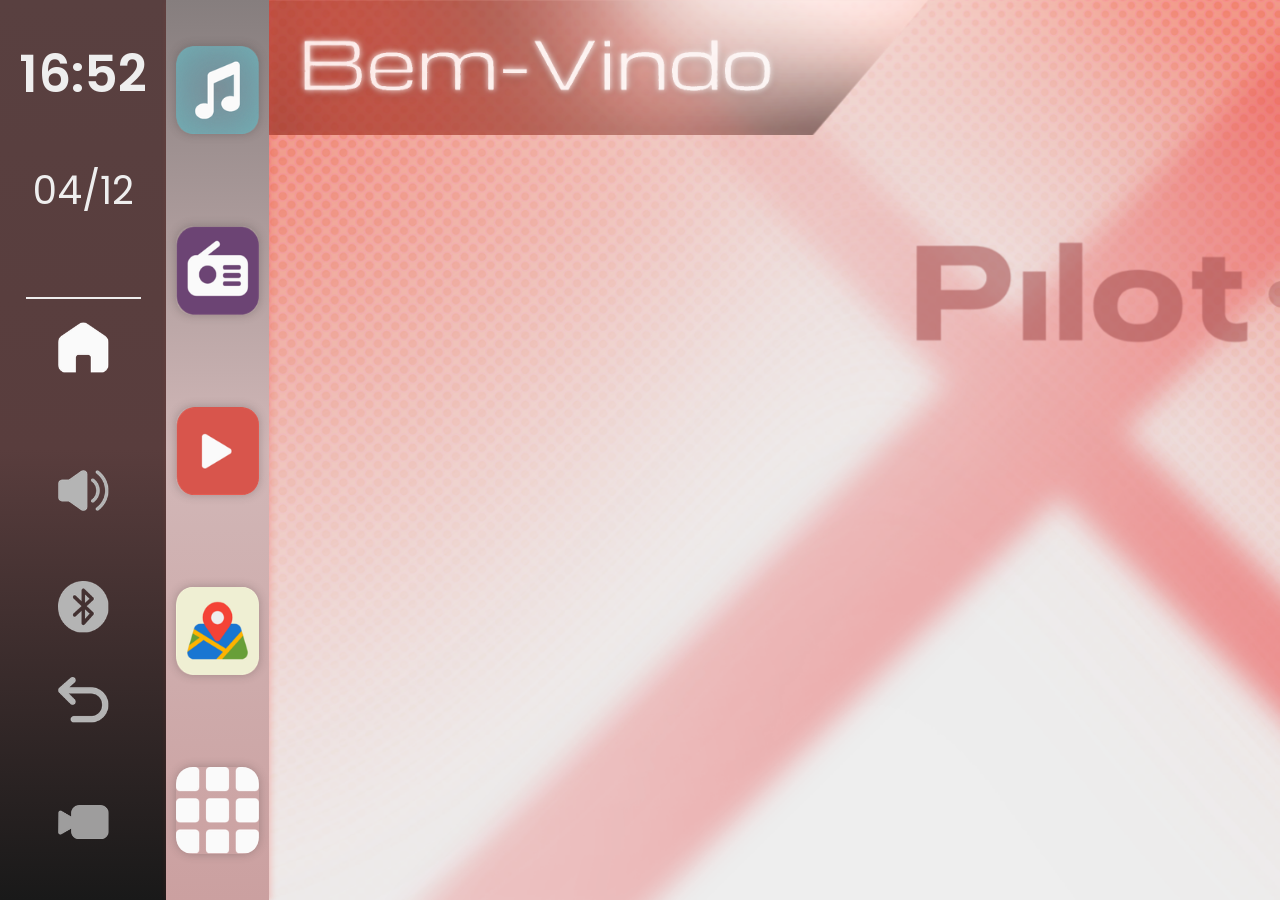
<file: index.html>
<!DOCTYPE html>
<html lang="pt-br">
<head>
    <meta charset="UTF-8">
    <meta name="viewport" content="width=device-width, initial-scale=1.0">
    <title>Pilot-OS Protótipo</title>
    <link rel="stylesheet" href="css/style.css">
</head>
<body>
    <div id="orientation">
        <div>
            <h1>Gire seu dispositivo para<br> melhor experiência.</h1>
            <img src="images/girar.png" alt="logo">
        </div>
    </div>
    <div class="navigation">
            <nav id="principalNav">
                <!-- clock -->
                <div id="clock"></div>
                    <script src="clock.js"></script>
                <!-- date -->
                <div id="date"></div>
                    <script src="date.js"></script>
                <!-- separator -->
                <div class="separator"></div>
                <!-- home -->
                <a href="index.html">
                    <img src="images/home.png" alt="home">
                </a>
                <!-- volume -->
                <button id="btnAbrirVolume">
                    <img src="images/volume.png" alt="volumeButton">
                </button>
                <!-- Estrutura do Popup Volume -->
                <div id="popupVolume" class="popup-overlay">
                    <div class="popup-content">
                        <span class="close-btn">&times;</span>
                        <img src="images/volume.png" alt="volumeLogo">
                        <input type="range" id="sliderVolume" min="0" max="1" step="0.1" value="1">
                        <p>Volume: <span id="valorVolume">100%</span></p>
                    </div>
                </div>
                 <!-- bluetooth -->
                <button id="btnAbrirBluetooth">
                    <img src="images/bluetooth.png" alt="bluetoothButton">
                </button>
                 <!-- Estrutura do Popup bluetooth -->
                <div id="popupBluetooth" class="popup-overlay">
                    <div class="popup-content">
                        <span class="close-blue">&times;</span>
                        <img src="images/bluetooth.png" alt="bluetoothLogo">
                        <h2>Escaneando aparelhos
                            <span class="reticencias"></span>
                        </h2>
                    </div>
                </div>
                <script src="volume.js"></script>
                <script src="bluetooth.js"></script>
                <!-- back -->
                <a href="index.html">
                    <img src="images/back.png" alt="back">
                </a>
                <a href="camera.html">
                    <img src="images/camera.png" alt="camera">
                </a>
            </nav>
            <nav id="appsNav">
                <a href="https://spotify.com" id="spotify">
                    <img src="images/musicplayer.png" alt="spotify">
                    <div class="redirect">
                        <p>Isso o redirecionará para spotify.com</p>
                    </div>
                </a>
                <a href="radio.html">
                    <img src="images/radio.png" alt="radio">
                </a>
                <a href="https://youtube.com"  id="yt">
                    <img src="images/youtube.png" alt="youtube">
                    <div class="redirect">
                        <p>Isso o redirecionará para youtube.com</p>
                    </div>
                </a>
                <a href="https://www.google.com/maps/" id="maps">
                    <img src="images/maps.png" alt="maps">
                    <div class="redirect">
                        <p>Isso o redirecionará para google.com/maps</p>
                    </div>
                </a>
                <button class="otherApps-button">
                    <img src="images/otherApps.png" alt="otherApps">
                </button>
            </nav>
    </div>
    <main>
        <img src="images/bem-vindo.png" alt="welcome" class="welcome">
        <section id="otherApps">

            
            <img src="images/apps/config.png" alt="settings">
            
            <a href="https://open.spotify.com/intl-pt">
                <img src="images/apps/music.png" alt="musicplayer">
            </a>
            <a href="https://play.google.com/store/games?hl=pt_BR">
                <img src="images/apps/store.png" alt="appstore">
            </a>
            <a href="radio.html">
                <img src="images/apps/radio.png" alt="radio">
            </a>
            <a href="phone.html">
                <img src="images/apps/phone.png" alt="phone">
            </a>
            <a href="https://www.youtube.com/">
                <img src="images/apps/yt.png" alt="youtube">
            </a>
            <a href="https://google.com">
                <img src="images/apps/browser.png" alt="browser">
            </a>
            <a href="https://maps.google.com/">
                <img src="images/apps/maps.png" alt="maps">
            </a>

        </section>
        <script>
            const button = document.querySelector(".otherApps-button");
            const apps = document.querySelector("#otherApps");

            button.addEventListener("click", () => {
                apps.classList.toggle("open");
            });
        </script>
    </main>
</body>
</html>
</file>
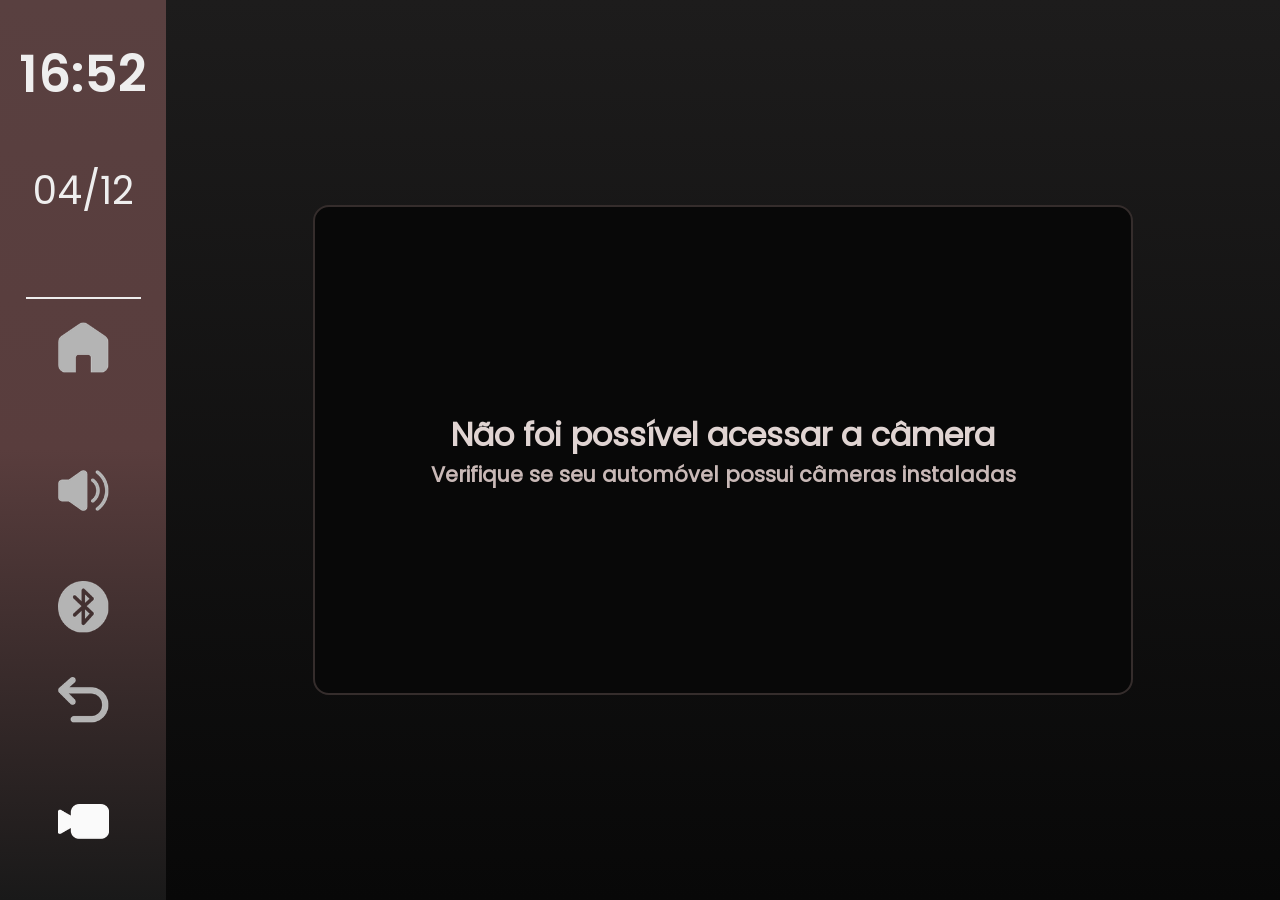
<file: camera.html>
<!DOCTYPE html>
<html lang="pt-br">
<head>
    <meta charset="UTF-8">
    <meta name="viewport" content="width=device-width, initial-scale=1.0">
    <title>Pilot-OS Protótipo</title>
    <link rel="stylesheet" href="style.css">
    <style>
        body {
            background-image: linear-gradient(180deg, #1d1c1c, #080808);
        }
        .error {
            display: flex;
            flex-direction: column;
            justify-content: center;
            align-items: center;
            width: 70%;
            height: 50%;
            margin: 5vh;
            background-color: #080808;
            border: solid 2px #352d2c;
            border-radius: 1em;
            padding: 2vh;
        }
        .error h1, h2 {
            text-align: center;
            font-family: 'Poppins-Regular';
            display: inline;
            color: #e0d4d2;
            height: auto;
        }
        .error h2 {
            font-size: 1.3em;
            color: #c9b9b7;
        }
        main {
            justify-content: center;
            align-items: center;
            width: 100%;
        }
        .close-blue {
            position: absolute;
            right: 10vh;
            top: 10vh;
            height: auto;
            width: auto;
            text-align: center;
        }
    </style>
</head>
<body>
    <div id="orientation">
        <div>
            <h1>Gire seu dispositivo para<br> melhor experiência.</h1>
            <img src="images/girar.png" alt="logo">
        </div>
    </div>
        <div class="navigation">
            <nav id="principalNav">
                <!-- clock -->
                <div id="clock"></div>
                    <script src="clock.js"></script>
                <!-- date -->
                <div id="date"></div>
                    <script src="date.js"></script>
                <!-- separator -->
                <div class="separator"></div>
                <!-- home -->
                <a href="index.html">
                    <img src="images/camera-home.png" alt="home">
                </a>
                <!-- volume -->
                <button id="btnAbrirVolume">
                    <img src="images/volume.png" alt="volumeButton">
                </button>
                <!-- Estrutura do Popup Volume -->
                <div id="popupVolume" class="popup-overlay">
                    <div class="popup-content">
                        <span class="close-btn">&times;</span>
                        <img src="images/volume.png" alt="volumeLogo">
                        <input type="range" id="sliderVolume" min="0" max="1" step="0.1" value="1">
                        <p>Volume: <span id="valorVolume">100%</span></p>
                    </div>
                </div>
                 <!-- bluetooth -->
                <button id="btnAbrirBluetooth">
                    <img src="images/bluetooth.png" alt="bluetoothButton">
                </button>
                 <!-- Estrutura do Popup bluetooth -->
                <div id="popupBluetooth" class="popup-overlay">
                    <div class="popup-content">
                        <span class="close-blue">&times;</span>
                        <img src="images/bluetooth.png" alt="bluetoothLogo">
                        <h2>Escaneando aparelhos
                            <span class="reticencias"></span>
                        </h2>
                    </div>
                </div>
                <script src="volume.js"></script>
                <script src="bluetooth.js"></script>
                <!-- back -->
                <a href="index.html">
                    <img src="images/back.png" alt="back">
                </a>
                <a href="camera.html">
                    <img src="images/camera-camera.png" alt="camera">
                </a>
            </nav>
        </div>
    <main>
        <div class="error">
            <h1>Não foi possível acessar a câmera</h1>
            <h2>Verifique se seu automóvel possui câmeras instaladas</h2>
        </div>
    </main>
</body>
</html>
</file>
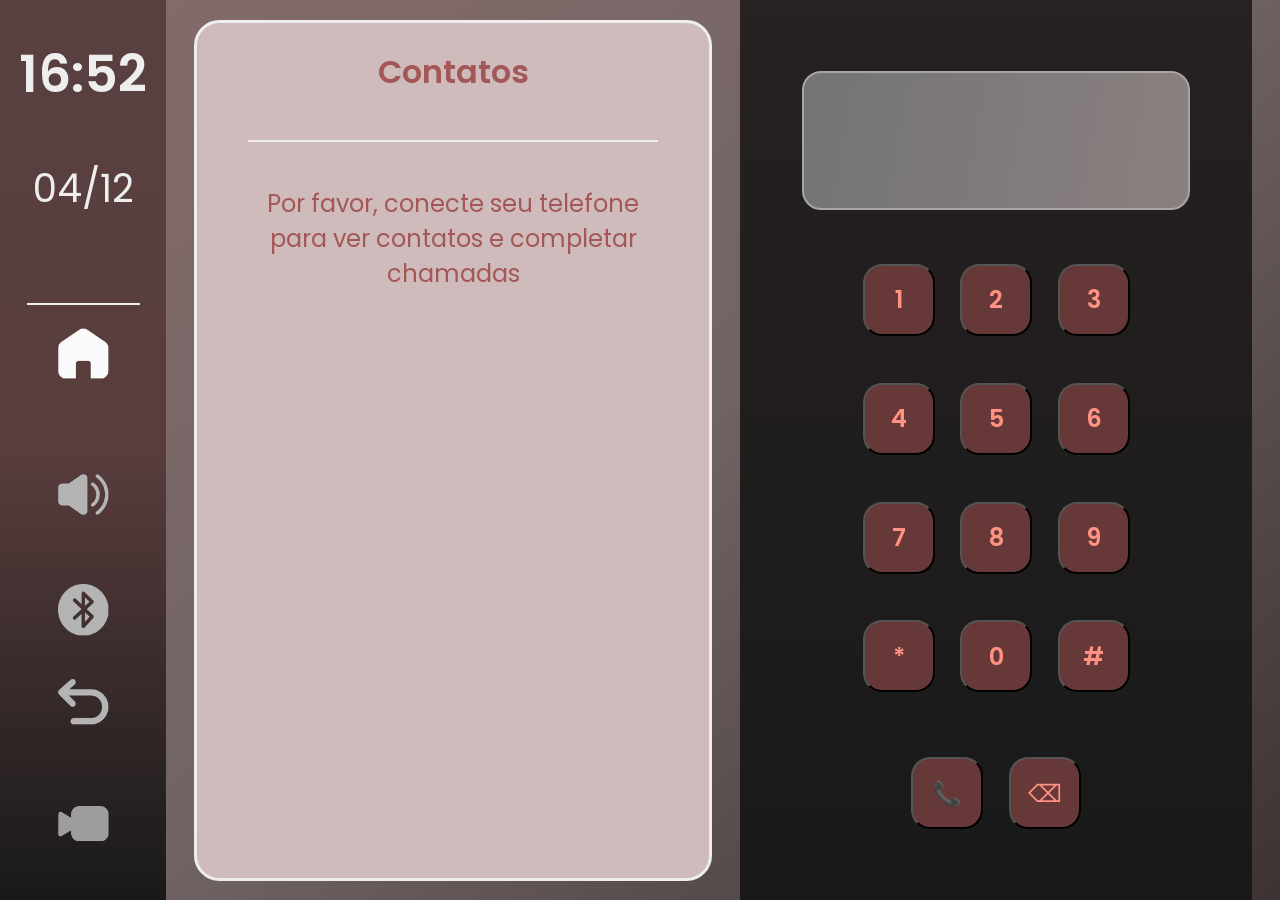
<file: phone.html>
<!DOCTYPE html>
<html lang="pt-br">
<head>
    <meta charset="UTF-8">
    <meta name="viewport" content="width=device-width, initial-scale=1.0">
    <title>Pilot-OS Protótipo</title>
    <link rel="stylesheet" href="css/style.css">
    <link rel="stylesheet" href="css/phone-style.css">
</head>
<body>
    <div id="orientation">
        <div>
            <h1>Gire seu dispositivo para<br> melhor experiência.</h1>
            <img src="images/girar.png" alt="logo">
        </div>
    </div>
        <div class="navigation">
            <nav id="principalNav">
                <!-- clock -->
                <div id="clock"></div>
                    <script src="clock.js"></script>
                <!-- date -->
                <div id="date"></div>
                    <script src="date.js"></script>
                <!-- separator -->
                <div class="separator"></div>
                <!-- home -->
                <a href="index.html">
                    <img src="images/home.png" alt="home">
                </a>
                <!-- volume -->
                <button id="btnAbrirVolume">
                    <img src="images/volume.png" alt="volumeButton">
                </button>
                <!-- Estrutura do Popup Volume -->
                <div id="popupVolume" class="popup-overlay">
                    <div class="popup-content">
                        <span class="close-btn">&times;</span>
                        <img src="images/volume.png" alt="volumeLogo">
                        <input type="range" id="sliderVolume" min="0" max="1" step="0.1" value="1">
                        <p>Volume: <span id="valorVolume">100%</span></p>
                    </div>
                </div>
                 <!-- bluetooth -->
                <button id="btnAbrirBluetooth">
                    <img src="images/bluetooth.png" alt="bluetoothButton">
                </button>
                 <!-- Estrutura do Popup bluetooth -->
                <div id="popupBluetooth" class="popup-overlay">
                    <div class="popup-content">
                        <span class="close-blue">&times;</span>
                        <img src="images/bluetooth.png" alt="bluetoothLogo">
                        <h2>Escaneando aparelhos
                            <span class="reticencias"></span>
                        </h2>
                    </div>
                </div>
                <script src="volume.js"></script>
                <script src="bluetooth.js"></script>
                <!-- back -->
                <a href="index.html">
                    <img src="images/back.png" alt="back">
                </a>
                <a href="camera.html">
                    <img src="images/camera.png" alt="camera">
                </a>
            </nav>
        </div>
    <main>
        <div id="contatos">
            <h1>Contatos</h1>
            <div class="separator"></div>
            <h2>Por favor, conecte seu telefone
            para ver contatos e completar chamadas</h2>
        </div>
        <aside class="phone">
            <input type="text" id="display" readonly>
            <p id="status"></p>
            <div class="keypad">

                <button data-number="1">1</button>
                <button data-number="2">2</button>
                <button data-number="3">3</button>

                <button data-number="4">4</button>
                <button data-number="5">5</button>
                <button data-number="6">6</button>

                <button data-number="7">7</button>
                <button data-number="8">8</button>
                <button data-number="9">9</button>

                <button data-number="*">*</button>
                <button data-number="0">0</button>
                <button data-number="#">#</button>

            </div>
            <div class="actions">
                <button id="call">📞</button>
                <button id="delete">⌫</button>
            </div>

        </aside>
        <script src="phone.js"></script>
    </main>
</body>
</html>
</file>
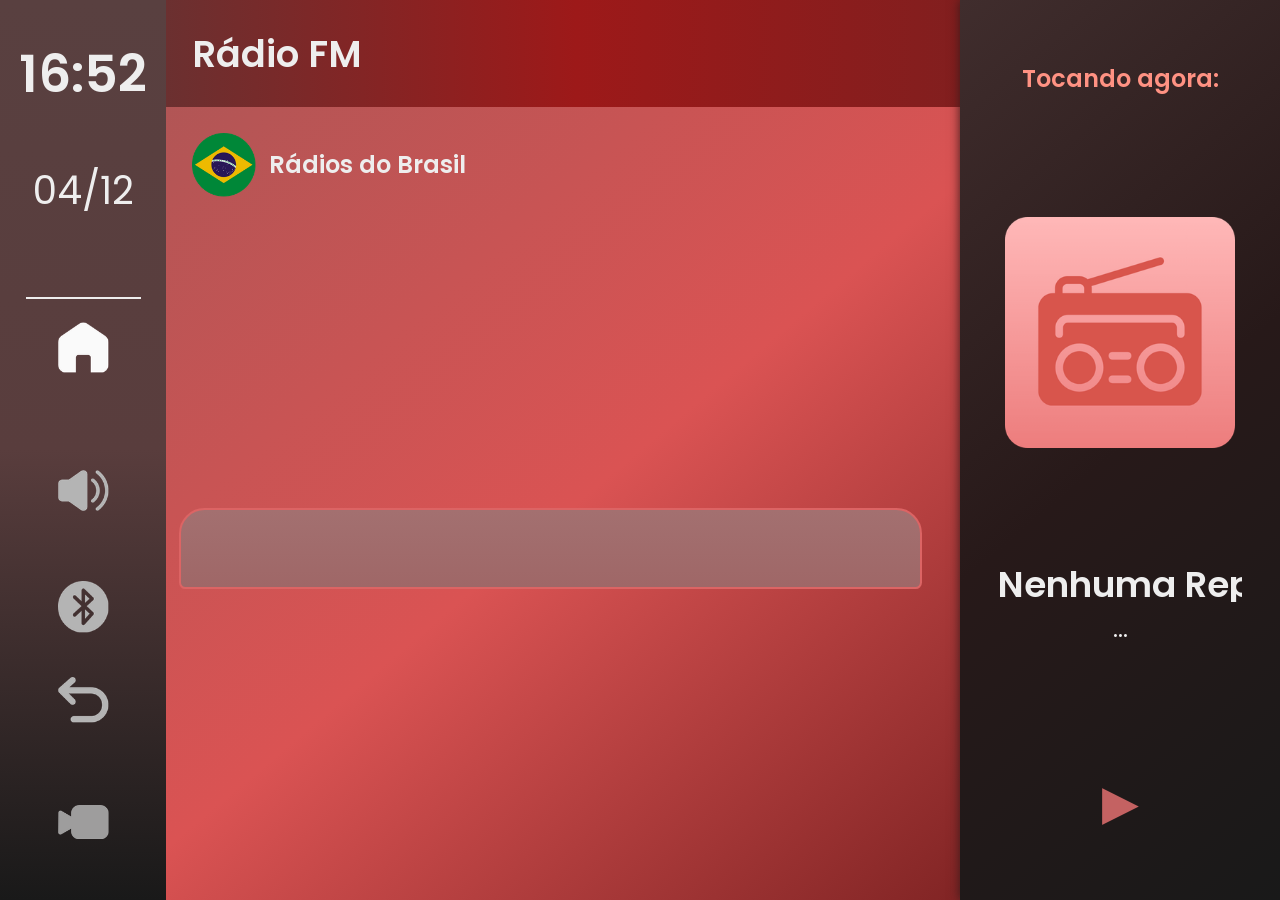
<file: radio.html>
<!DOCTYPE html>
<html lang="pt-br">
<head>
    <meta charset="UTF-8">
    <meta name="viewport" content="width=device-width, initial-scale=1.0">
    <title>Pilot-OS Protótipo</title>
    <link rel="stylesheet" href="css/style.css">
    <link rel="stylesheet" href="css/radio-style.css">
</head>
<body>
    <div id="orientation">
        <div>
            <h1>Gire seu dispositivo para<br> melhor experiência.</h1>
            <img src="images/girar.png" alt="logo">
        </div>
    </div>
        <div class="navigation">
            <nav id="principalNav">
                <!-- clock -->
                <div id="clock"></div>
                    <script src="clock.js"></script>
                <!-- date -->
                <div id="date"></div>
                    <script src="date.js"></script>
                <!-- separator -->
                <div class="separator"></div>
                <!-- home -->
                <a href="index.html">
                    <img src="images/home.png" alt="home">
                </a>
                <!-- volume -->
                <button id="btnAbrirVolume">
                    <img src="images/volume.png" alt="volumeButton">
                </button>
                <!-- Estrutura do Popup Volume -->
                <div id="popupVolume" class="popup-overlay">
                    <div class="popup-content">
                        <span class="close-btn">&times;</span>
                        <img src="images/volume.png" alt="volumeLogo">
                        <input type="range" id="sliderVolume" min="0" max="1" step="0.1" value="1">
                        <p>Volume: <span id="valorVolume">100%</span></p>
                    </div>
                </div>
                 <!-- bluetooth -->
                <button id="btnAbrirBluetooth">
                    <img src="images/bluetooth.png" alt="bluetoothButton">
                </button>
                 <!-- Estrutura do Popup bluetooth -->
                <div id="popupBluetooth" class="popup-overlay">
                    <div class="popup-content">
                        <span class="close-blue">&times;</span>
                        <img src="images/bluetooth.png" alt="bluetoothLogo">
                        <h2>Escaneando aparelhos
                            <span class="reticencias"></span>
                        </h2>
                    </div>
                </div>
                <script src="volume.js"></script>
                <script src="bluetooth.js"></script>
                <!-- back -->
                <a href="index.html">
                    <img src="images/back.png" alt="back">
                </a>
                <a href="camera.html">
                    <img src="images/camera.png" alt="camera">
                </a>
            </nav>
        </div>
    <main>
        <div class="main">
            <header>
                <h1>Rádio FM</h1>
                <h2>
                <img src="images/brasil.png" alt="Brasil">
                Rádios do Brasil</h2>
            </header>
            <div class="scroll-radios">
                <div id="radio-container" class="radio-container">
                    <div id="radio-loading">
                        <div class="spinner"></div>
                    </div>
                </div>
            </div>
        </div>
        <aside id="now-playing">
            <h2>Tocando agora:</h2>
            <img
                id="current-radio-image"
                src="images/radio-default.png"
                alt="Rádio">

            <div id="txt-dados">
                <h3 id="current-radio-name">Nenhuma reprodução</h3>
                <p id="current-radio-genre">...</p>
            </div>
            <button id="play-button">▶</button>
        </aside>
        <script src="radio.js"></script>
        <audio id="radio-player" controls></audio>
    </main>
</body>
</html>
</file>
<file: css/style.css>
@font-face {
    font-family: 'Poppins-SemiBold';
    src: url(fonts/Poppins-SemiBold.ttf);
}
@font-face {
    font-family: 'Poppins-Regular';
    src: url(fonts/Poppins-Regular.ttf)
}
:root {
    --white: #eee;
    --black: #191919;
}
* {
    margin: 0;
    padding: 0;
    width: 100%;
    height: 100%;
    -webkit-user-select: none; /* Chrome, Safari, Edge */
    -moz-user-select: none;    /* Firefox */
    -ms-user-select: none;     /* IE10+ */
    user-select: none;         /* Padrão W3C */
}
*:focus {
    outline: none;
}
body {
    background-image: url(../images/wallpaper.png);
    background-size: cover;
    display: flex;
    flex-direction: row;
}
main {
    display: flex;
    flex-direction: row;
    width: 100%;
    height: auto;
}
#orientation {
    display: none;
}
.navigation {
    display: flex;
    flex-direction: row;
    width: auto;
    height: 100vh;
}
#principalNav {
    display: flex;
    flex-direction: column;
    justify-content: space-around;
    align-items: center;
    background-image: linear-gradient(180deg, #594040, #593d3d, #191919);
    width: 11vw;
    font-family: 'Poppins-SemiBold';
    font-size: 4vw;
    text-align: center;
    color: var(--white);
    padding: 0 1vw 0 1vw;
}
    #date {
        font-family: 'Poppins-Regular';
        font-size: 3vw;
        padding: 1vh;
    }
    #clock {
        padding-top: 4vh;
    }
    #principalNav img {
        height: auto;
        width: 4vw;
    }
    #principalNav button {
        background: none;
        border: none;
        cursor: pointer;
    }
    .separator {
        border-bottom: 2px solid var(--white);
        height: 1px;
        width: 9vw;
        margin: 10px 10px 2vh 10px;
    }

#appsNav {
    display: flex;
    flex-direction: column;
    justify-content: space-around;
    align-items: center;
    width: 8vw;
    height: 100svh;
    background-image: linear-gradient(180deg, #867e7e, #d1b7b7, #cba0a0);
    box-shadow: 2px 0 6px #f443363d;
}
#appsNav a, #appsNav button {
    display: inline;
    height: auto;
    width: 6.5vw;
    padding: 1vh 0 1vh 0;
}
#appsNav button {
    border: none;
    background: transparent;
}
 #appsNav img {
    border-radius: 1.3vw;
    box-shadow: 0 0 10px#3831314a;
 }

.popup-overlay {
    display: none;
    position: fixed;
    top: 0;
    left: 10vw;
    width: 100%;
    height: 100%;
    z-index: 1000;
    justify-content: center;
    align-items: center;
}


.redirect {
    display: none;
    position: fixed;
    bottom: 0;
    left: 37vw;
    align-items: center;
    justify-content: center;
    height: 4em;
    width: 50vw;
    background-image: linear-gradient(140deg, #746060ce, #cd8d8dd5,  #bd494982);
    border-radius: 2vh 2vw 0 0;
    border: 1px solid #eee;
    transform-origin: bottom;
    /* padding-bottom: env(safe-area-inset-bottom); */
}
.redirect p {
    display: inline;
    text-align: center;
    text-wrap: wrap;
    font: 1.4em "Poppins-Regular";
    padding: .2em;
    color: #eeeeee;
}
#yt:hover .redirect{
    display: flex;
    animation: redirect .5s;
}
#spotify:hover .redirect{
    display: flex;
    animation: redirect .5s;
}
#maps:hover .redirect{
    display: flex;
    animation: redirect .5s;
}

    @keyframes redirect{
        0% {
            transform: scaleY(70%);
            opacity: 0%;
        }
        100% {
            transform: scaleY(100%);
            opacity: 100%;
        }
    }

/* Conteúdo do popup */
.popup-content {
    position: absolute;
    background-image: linear-gradient(180deg, #594040ad, #593d3de7, #363434a9);
    padding: 5vw;
    width: 50vw;
    height: 50vh;
    border-radius: 2vw;
    border: solid 2px #cec0c0;
    box-shadow: 0 2px 10px rgba(0,0,0,0.3);
    text-align: center;
    animation: slideInLeft 0.2s ease-out;
}
#popupVolume img {
    position: absolute;
    top: 15vh;
    left: 25vw;
    width: 20vh;
}
#popupBluetooth img {
    position: absolute;
    top: 16vh;
    left: 25vw;
    width: 15vh;
}
.popup-overlay p{
    position: relative;
    font-size: 0.6em;
    top: -25vh;
    height: 100%;
    color: #c0b2b2;
    font-family: 'Poppins-Regular';
}

/* procurando aparelhos */
.popup-content h2 {
    position: relative;
    font-size: 0.6em;
    top: 25vh;
    height: 100%;
    color: #c0b2b2;
    font-family: 'Poppins-Regular';

}
.popup-content .reticencias {
    position: relative;
}
.popup-content .reticencias::before {
    content: "";
    animation: reticencias 2s infinite;
}
    @keyframes reticencias {
        0%, 33% {
            content: ".";
        }
        34%, 63% {
            content: ".  .";
        }
        64%, 100% {
            content: ". . .";
        }
    }
/* Botão de fechar */
.close-btn, .close-blue{
    position: relative;
    top: 5px;
    right: -20vw;
    font-size: 1em;
    color: var(--white);
    background-color: #eeeeee1f;
    cursor: pointer;
    font-weight: bold;
    border-radius: 10px;
    box-shadow: 0px 0px 9px #6d5454;
    padding: 0px 1rem 0px 1rem;
}   
#sliderVolume:focus,
#btnAbrirVolume:focus #btnAbrirBluetooth:focus{
    outline: none;
}   
#sliderVolume {
    accent-color: var(--white);
    cursor: pointer;
}

.widget {
    padding: 0px;
    color: red;
    display: flex;
}
.welcome {
    height: 15vh;
    width: auto;
    opacity: calc(80%);
}

#otherApps {
    display: none;
    grid-auto-flow: column;
    grid-template-rows: repeat(2, 1fr);
    align-items: center;
    justify-content: space-evenly;
    position: absolute;
    width: 79vw;
    height: 100lvh;
    background-image: linear-gradient(140deg, #59404049, #593d3d75, #19191973);
    backdrop-filter: blur(5px);
    -webkit-backdrop-filter: blur(5px); /*Safari */

}
#otherApps * {
    height: auto;
    width: 20vh;
}
#otherApps.open {
    display: grid;
    animation: slideApps .4s;
}

@keyframes slideApps {
        0% {
            transform: translateX(10%);
            opacity: 0%;
        }
        100% {
            transform: translateX(0);
            opacity: 100%;
        }
}
@keyframes slideInLeft {
    from {
        transform: translateX(-10%);
        opacity: 0;
    }
    to {
        transform: translateX(0);
        opacity: 1;
    }
}
@media (max-height: 600px){
    html {
        height: auto;
    }
    #appsNav {
        height: auto;
    }
}
@media (max-width: 500px) {
    html {
        min-height: 100svh;
    }
    #orientation {
        display: flex;
        text-align: center;
        font-family: 'Poppins-ExtBold';
        color: var(--white);
        background: #690505;
    }
    #orientation div {
        display: flex;
        align-items: center;
        justify-content: space-evenly;
        flex-direction: column;
    }
    h1 {
        display: inline;
        height: auto;
        font-size: 1.7em;
    }
    img {
        height: auto;
        width: 30%;
        padding-bottom: 10vh;
    }
    .navigation, main{
        display: none;
    }
}
</file>
<file: style.css>
@font-face {
    font-family: 'Poppins-SemiBold';
    src: url(fonts/Poppins-SemiBold.ttf);
}
@font-face {
    font-family: 'Poppins-Regular';
    src: url(fonts/Poppins-Regular.ttf)
}
:root {
    --white: #eee;
}
* {
    margin: 0;
    padding: 0;
    width: 100%;
    height: 100%;
}
body {
    background-image: url(images/wallpaper.png);
    background-size: cover;
    display: flex;
    flex-direction: row;
}
main {
    display: flex;
    flex-direction: row;
    width: 100%;
    height: auto;
}
#orientation {
    display: none;
}
.navigation {
    display: flex;
    flex-direction: row;
    width: auto;
    height: 100vh;
}
#principalNav {
    display: flex;
    flex-direction: column;
    justify-content: space-around;
    align-items: center;
    background-image: linear-gradient(180deg, #594040, #593d3d, #191919);
    width: 11vw;
    font-family: 'Poppins-SemiBold';
    font-size: 4vw;
    text-align: center;
    color: var(--white);
    padding: 0 1vw 0 1vw;
}
    #date {
        font-family: 'Poppins-Regular';
        font-size: 3vw;
        padding: 1vh;
    }
    #clock {
        padding-top: 4vh;
    }
    #principalNav img {
        height: auto;
        width: 4vw;
    }
    #principalNav button {
        background: none;
        border: none;
        cursor: pointer;
    }
    .separator {
        border-bottom: 2px solid var(--white);
        height: 1px;
        width: 9vw;
        margin: 10px 10px 2vh 10px;
    }

#appsNav {
    display: flex;
    flex-direction: column;
    justify-content: space-around;
    align-items: center;
    width: 8vw;
    height: 100svh;
    background-image: linear-gradient(180deg, #867e7e, #d1b7b7, #cba0a0);
    box-shadow: 2px 0 6px #f443363d;
}
#appsNav a, #appsNav button {
    display: inline;
    height: auto;
    width: 6.5vw;
    padding: 1vh 0 1vh 0;
}
#appsNav button {
    border: none;
    background: transparent;
}
 #appsNav img {
    border-radius: 1.3vw;
    box-shadow: 0 0 10px#3831314a;
 }

.popup-overlay {
    display: none;
    position: fixed;
    top: 0;
    left: 10vw;
    width: 100%;
    height: 100%;
    z-index: 1000;
    justify-content: center;
    align-items: center;
}


.redirect {
    display: none;
    position: fixed;
    bottom: 0;
    left: 37vw;
    align-items: center;
    justify-content: center;
    height: 4em;
    width: 50vw;
    background-image: linear-gradient(140deg, #746060ce, #cd8d8dd5,  #bd494982);
    border-radius: 2vh 2vw 0 0;
    border: 1px solid #eee;
    transform-origin: bottom;
    /* padding-bottom: env(safe-area-inset-bottom); */
}
.redirect p {
    display: inline;
    text-align: center;
    text-wrap: wrap;
    font: 1.4em "Poppins-Regular";
    padding: .2em;
    color: #eeeeee;
}
#yt:hover .redirect{
    display: flex;
    animation: redirect .5s;
}
#spotify:hover .redirect{
    display: flex;
    animation: redirect .5s;
}
#maps:hover .redirect{
    display: flex;
    animation: redirect .5s;
}

    @keyframes redirect{
        0% {
            transform: scaleY(70%);
            opacity: 0%;
        }
        100% {
            transform: scaleY(100%);
            opacity: 100%;
        }
    }

/* Conteúdo do popup */
.popup-content {
    position: absolute;
    background-image: linear-gradient(180deg, #594040ad, #593d3de7, #363434a9);
    padding: 5vw;
    width: 50vw;
    height: 50vh;
    border-radius: 2vw;
    border: solid 2px #cec0c0;
    box-shadow: 0 2px 10px rgba(0,0,0,0.3);
    text-align: center;
    animation: slideInLeft 0.2s ease-out;
}
#popupVolume img {
    position: absolute;
    top: 15vh;
    left: 25vw;
    width: 20vh;
}
#popupBluetooth img {
    position: absolute;
    top: 16vh;
    left: 25vw;
    width: 15vh;
}
.popup-overlay p{
    position: relative;
    font-size: 0.6em;
    top: -25vh;
    height: 100%;
    color: #c0b2b2;
    font-family: 'Poppins-Regular';
}

/* procurando aparelhos */
.popup-content h2 {
    position: relative;
    font-size: 0.6em;
    top: 25vh;
    height: 100%;
    color: #c0b2b2;
    font-family: 'Poppins-Regular';

}
.popup-content .reticencias {
    position: relative;
}
.popup-content .reticencias::before {
    content: "";
    animation: reticencias 2s infinite;
}
    @keyframes reticencias {
        0%, 33% {
            content: ".";
        }
        34%, 63% {
            content: ".  .";
        }
        64%, 100% {
            content: ". . .";
        }
    }
/* Botão de fechar */
.close-btn, .close-blue{
    position: relative;
    top: 5px;
    right: -20vw;
    font-size: 1em;
    color: var(--white);
    background-color: #eeeeee1f;
    cursor: pointer;
    font-weight: bold;
    border-radius: 10px;
    box-shadow: 0px 0px 9px #6d5454;
    padding: 0px 1rem 0px 1rem;
}   
#sliderVolume:focus,
#btnAbrirVolume:focus #btnAbrirBluetooth:focus{
    outline: none;
}   
#sliderVolume {
    accent-color: var(--white);
    cursor: pointer;
}

.widget {
    padding: 0px;
    color: red;
    display: flex;
}
.welcome {
    height: 15vh;
    width: auto;
    opacity: calc(80%);
}

@keyframes slideInLeft {
    from {
        transform: translateX(-10%);
        opacity: 0;
    }
    to {
        transform: translateX(0);
        opacity: 1;
    }
}
@media (max-height: 600px){
    html {
        height: auto;
    }
    #appsNav {
        height: auto;
    }
}
@media (max-width: 500px) {
    html {
        min-height: 100svh;
    }
    #orientation {
        display: flex;
        text-align: center;
        font-family: 'Poppins-ExtBold';
        color: var(--white);
        background: #690505;
    }
    #orientation div {
        display: flex;
        align-items: center;
        justify-content: space-evenly;
        flex-direction: column;
    }
    h1 {
        display: inline;
        height: auto;
        font-size: 1.7em;
    }
    img {
        height: auto;
        width: 30%;
        padding-bottom: 10vh;
    }
    .navigation, main{
        display: none;
    }
}
</file>
<file: css/phone-style.css>
* {
    -webkit-user-select: none; /* Chrome, Safari, Edge */
    -moz-user-select: none;    /* Firefox */
    -ms-user-select: none;     /* IE10+ */
    user-select: none;         /* Padrão W3C */
}

body {
    background-image: linear-gradient(140deg, #876b6b, #716464, #3d3333);
}
#contatos {
    display: flex;
    flex-direction: column;
    justify-content: center;
    align-items: center;
    background: #cfbbbb;
    height: 95svh;
    width: 40vw;
    border-radius: 2vw;
    border: solid 3px #eee;
}
#contatos h1{
    display: inline;
    height: fit-content;
    width: fit-content;
    color: #a45757;
    font: 2em 'Poppins-SemiBold';
    padding: 2vw;
}
#contatos h2 {
    width: 30vw;
    color: #a45757;
    font: 1.5em 'Poppins-Regular';
    text-align: center;
    padding: 2vw;
}
.separator {
    border-bottom: 2px solid var(--white);        height: 1px;
    width: 80%;
    margin: 2vh;
}
main {
    display: flex;
    justify-content: space-evenly;
    align-items: center;
}
aside {
    position: relative;
    display: flex;
    align-items: center;
    flex-direction: column;
    justify-content: center;
    width: 40vw;
    height: 100%;
    gap: 2vh;
    background-image: linear-gradient(180deg, #272121, #191919);
}
.keypad {
    display: grid;
    grid-template-columns: repeat(3, 1fr);
    grid-template-rows: repeat(4, 1fr);
    grid-auto-rows: 70px;
    gap: 2vw;
    height: 50%;
    width: auto;
    margin-bottom: 2vw;
}
input {
    width: 30vw;
    height: 15vh;
    text-align: center;
    font: 1.5em "Poppins-SemiBold";
    border-radius: 1.5vw;
    margin-bottom: 2vh;
    border: solid 2px #a6a6a6;
    background-image: linear-gradient(100deg, #747474, rgb(139, 128, 128));
    color: #191919;
}
aside p {
    display: inline;
    height: fit-content;
    width: fit-content;
    color: #a45757;
    font: 1em "Poppins-SemiBold";
    text-align: center;
}
.keypad button, .actions button {
    width: 8svh;
    height: 8svh;
    border-radius: 1.5vw;
    background: #663838;
    color: #ff9283;
    font: 1.5em "Poppins-SemiBold";
}
.actions {
    display: grid;
    grid-template-columns: repeat(2, 1fr);
    gap: 2vw;
    width: auto;
    height: fit-content;
}

@media (max-width: 500px) {
    .navigation, main{
        display: none;
    }
}
@media (max-height: 550px) {
    .keypad button, .actions button {
    width: 8svw;
    height: 12svh;
    border-radius: 1.5vw;
    background: #663838;
    color: #ff9283;
    font: 1.5em "Poppins-SemiBold";
    }
}
</file>
<file: css/radio-style.css>
*:focus {
    outline: none;
}
body {
    background-image: linear-gradient(140deg, #a45656, #da5353, #601313);
    overflow-x: hidden;
    min-height: 100svh;
}
aside {
    display: flex;
    flex-direction: column;
    justify-content: space-around;
    align-items: center;
    background-image: linear-gradient(140deg, #402d2d, #271919, #191919);
    box-shadow: 0 0 10px #381919;
    width: 19vw;
    height: auto;
    padding: 0 3vw 0 3vw;
    z-index: 1;
}
aside img {
    height: auto;
    width: 18vw;
    border-radius: 1vw;
}
aside * {
    display: inline;
    height: auto;
    text-align: center;
    color: #eee;
    font: 1.5em 'Poppins-SemiBold';
}
aside h2 {
    color: #ff9283;
}
#txt-dados {
    display: flex;
    align-items: center;
    flex-direction: column;
    text-align: center;
}
#txt-dados * {
    height: auto;
    margin: 0;
    line-height: 0.9;
    white-space: nowrap;
    overflow: hidden;
    /* text-overflow: ellipsis; */
    text-transform: capitalize;
}
#txt-dados p {
    font: 1em 'Poppins-Regular';
    padding-top: 1vh;
}
aside button {
    background-color: transparent;
    border: none;
    cursor: pointer;
    font-size: 3em;
    color: #c46262;
    width: auto;
}
.main {
    display: flex;
    justify-content: space-between;
    flex-direction: column;
}
header {
    display: flex;
    flex-direction: column;
    height: fit-content;
    width: 60svw;
}
header h1 {
    display: inline;
    /* position: absolute;
    top: auto; */
    height: fit-content;
    padding: 2vw;
    font: 2.3em 'Poppins-SemiBold';
    color: #eee;
    background-image: linear-gradient(90deg, #6b3030, #9d1919, #801f1f);
}
header h2 {
    display: flex;
    align-items: center;
    height: fit-content;
    gap: 1vw;
    padding: 2vw;
    padding-bottom: 0;
    font: 1.5em 'Poppins-SemiBold';
    color: #eee;
    background: transparent;
}
header img {
    height: auto;
    width: 5vw;
}
.scroll-radios {
    display: flex;
    flex-direction: column;
    justify-content: center;
}

.radio-container {
    display: grid;
    grid-auto-flow: column;
    /* grid-auto-columns: calc((100% - 10px) / 3); */
    grid-template-rows: repeat(2, 1fr);
    overflow-x: auto;
    overflow-y: hidden;
    box-sizing: border-box;
    height: auto;
    max-width: 100vw;
    width: 58vw;
    gap: 2vw;

    margin: 1vw;
    padding: 2vw;
    background-image: linear-gradient(180deg, #a37070, #9f6767);
    border-radius: 2vw 2vw .5vw .5vw;
    border: solid 2px #dc6464;
}


/* Chrome, Edge, Opera, Safari */
.radio-container::-webkit-scrollbar {
    width: 1vh;
}

.radio-container::-webkit-scrollbar-track {
    background: transparent;
}

.radio-container::-webkit-scrollbar-thumb {
    background: #9f9b9b;
    border-radius: 1vh;
}

.radio-container::-webkit-scrollbar-thumb:active {
    background: #d0cbcb;
}

@supports (scrollbar-color: #9f9b9b transparent) {
    .radio-container {
        scrollbar-width: thin;
        scrollbar-color: #9f9b9b transparent;
    }
}

#radio-loading {
    display: flex;
    justify-content: center;
    align-items: center;
    width: 100%;
}

.spinner {
    width: 5vw;
    height: 5vw;
    border: 1vw solid rgba(232, 175, 175, 0.2);
    border-top: 1vw solid #eee;
    border-radius: 50%;
    animation: spin 1s linear infinite;
}

@keyframes spin {
    to {
        transform: rotate(360deg);
    }
}

@media (max-height: 600px) {
    .radio-container {
        grid-template-rows: repeat(1, 1fr);
    }
}

.radio-card {
    display: flex;
    flex-direction: column;
    justify-content: center;
    flex: 0 0 auto;
    align-items: center;
    height: fit-content;
    width: 15vw;
    padding: 1vw;
    border-radius: 1vw;
    background-image: linear-gradient(140deg, #d3d3d3, #a79898b0);
    font: 0.9em 'Poppins-Regular';
    text-wrap: wrap;
}
.radio-card p, .radio-card h3 {
    white-space: nowrap;
    overflow: hidden;
    text-overflow: ellipsis;
    text-transform: capitalize;
}
.radio-card img {
    height: 10vw;
    width: 10vw;
    border-radius: 1vw;
    box-shadow: 0 0 7px #4d484897;
}
.radio-card h3, .radio-card p {
    display: inline;
    height: auto;
    width: 10vw;
    margin: 0;
}
#radio-player {
    display: none;
}
</file>
